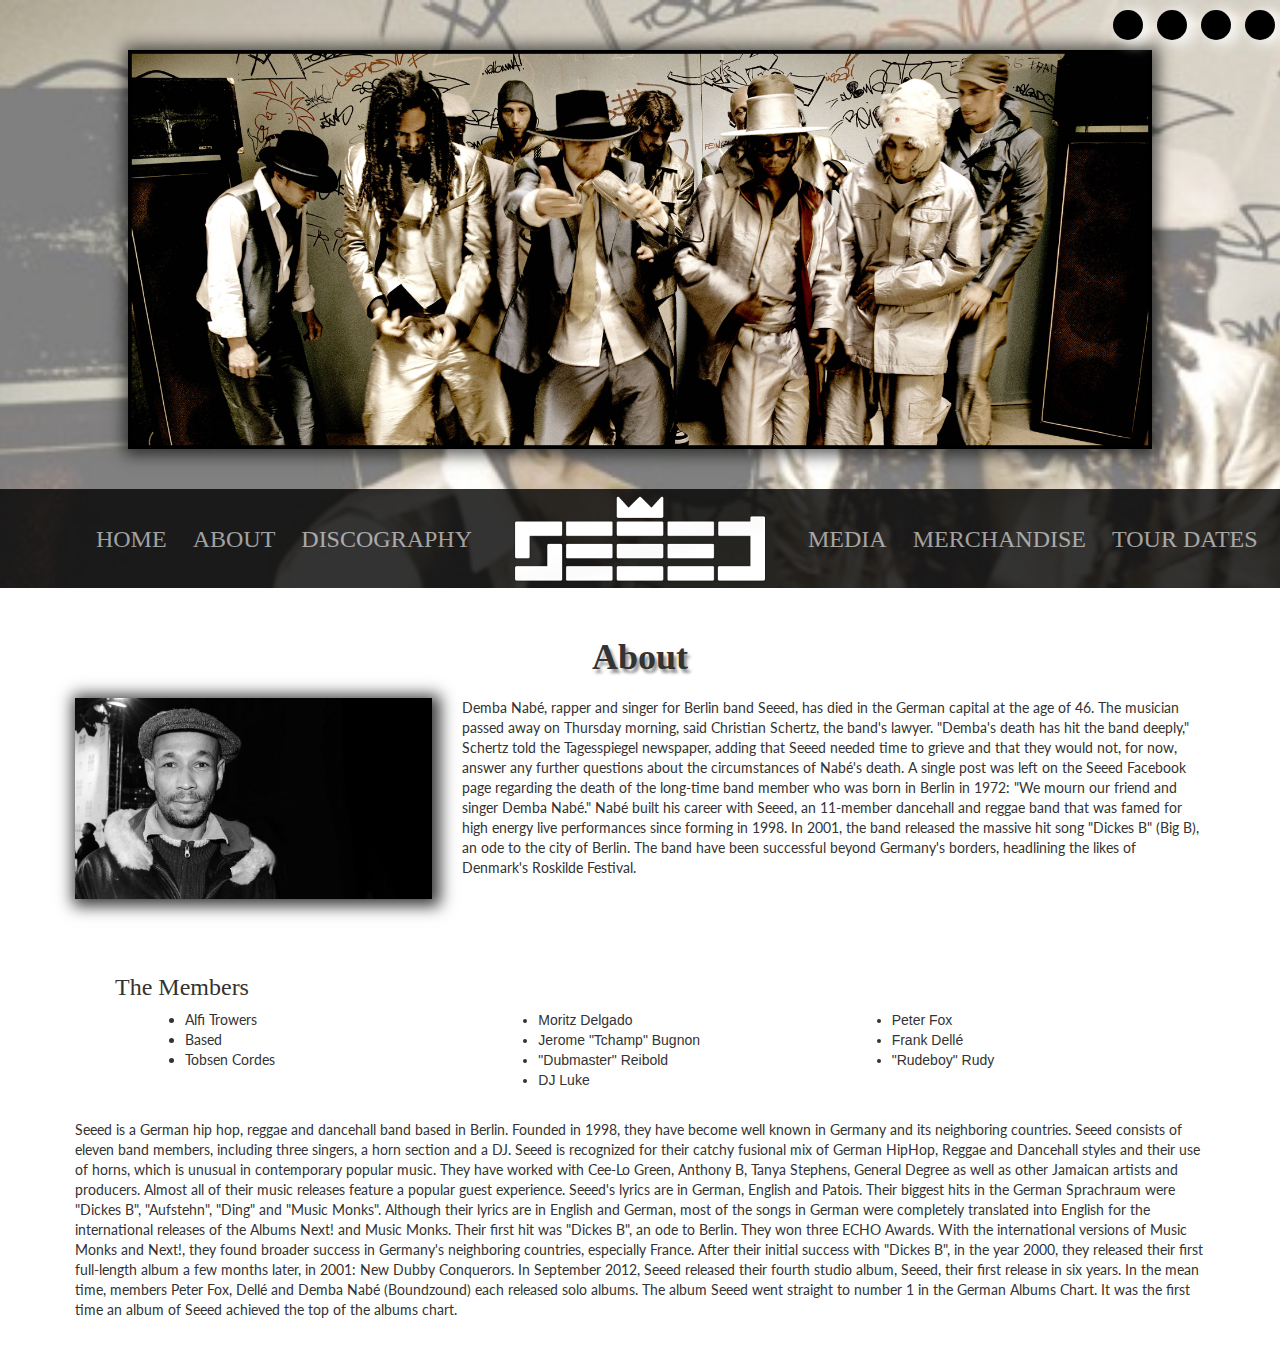
<file: about.html>
<!DOCTYPE html>
<html lang="en">
<head>
  <title>About Page</title>
  <link rel="stylesheet" href="https://maxcdn.bootstrapcdn.com/bootstrap/3.3.7/css/bootstrap.min.css" integrity="sha384-BVYiiSIFeK1dGmJRAkycuHAHRg32OmUcww7on3RYdg4Va+PmSTsz/K68vbdEjh4u" crossorigin="anonymous">
  <link rel="stylesheet" href="https://use.fontawesome.com/releases/v5.4.2/css/all.css" integrity="sha384-/rXc/GQVaYpyDdyxK+ecHPVYJSN9bmVFBvjA/9eOB+pb3F2w2N6fc5qB9Ew5yIns" crossorigin="anonymous">
  <link rel="stylesheet" type="text/css" href="./assets/stylesheets/about-styles.css">
  <link href="https://fonts.googleapis.com/css?family=Lato|Permanent+Marker" rel="stylesheet">
</head>
<body>

  <section class="about-header">
    <div class="icons-navbar">
      <a href="https://www.facebook.com/seeedde/" target="_blank">
        <i class="fab fa-facebook-f"></i>
      </a>
      <a href="https://www.youtube.com/seeed" target="_blank">
        <i class="fab fa-youtube"></i>
      </a>
      <a href="https://www.instagram.com/seeed.de/?hl=en" target="_blank">
      <i class="fab fa-instagram"></i>
      </a>
      <a href="https://twitter.com/seeed?lang=en" target="_blank">
      <i class="fab fa-twitter"></i>
      </a>
    </div>
    <div class="header-img-container">
      <img class="header-img" src="./assets/images/about-background-top.jpg" />
    </div>
    <nav>
      <ul class="left hidden-xs">
          <li>
            <a href="index.html">HOME</a>
          </li>
          <li>
            <a href="about.html">ABOUT</a>
          </li>
          <li>
            <a href="discography.html">DISCOGRAPHY</a>
          </li>
      </ul>

      <img class="hidden-xs" src="./assets/images/seeed-logo-white.jpg" />

      <ul class="right hidden-xs">
        <li>
          <a href="media.html">MEDIA</a>
        </li>
        <li>
          <a href="merchandise.html">MERCHANDISE</a>
        </li>
        <li>
          <a href="tour-dates.html">TOUR DATES</a>
        </li>
      </ul>

      <a class="btn btn-default visible-xs-block mobile-nav-button" role="button" data-toggle="collapse" href="#collapseExample" aria-expanded="false" aria-controls="collapseExample">
       <i class="fas fa-bars"></i>
      </a>
    </nav>
  </section>
  <div class="collapse" id="collapseExample">
    <ul class="mobile-nav">
      <li>
        <a href="index.html">HOME</a>
      </li>
      <li>
        <a href="about.html">ABOUT</a>
      </li>
      <li>
        <a href="discography.html">DISCOGRAPHY</a>
      </li>
      <li>
        <a href="media.html">MEDIA</a>
      </li>
      <li>
        <a href="merchandise.html">MERCHANDISE</a>
      </li>
      <li>
        <a href="tour-dates.html">TOUR DATES</a>
      </li>
    </ul>
  </div>


  <div class="container">
      <h1 class="h1">About</h1>
    <div class="row">
      <div class="col-sm-4">
        <img class="img-responsive demba" src="./assets/images/about-demba-nabe.jpg" alt="Image of Demba Nabé" data-toggle="modal" data-target="#myModal">
      </div>
      <div class="col-sm-8" style="font-family: 'Martel', serif;">
        <p style="font-family: 'Lato', sans-serif">Demba Nabé, rapper and singer for Berlin band Seeed, has died in the German capital at the age of 46. The musician passed away on Thursday morning, said Christian Schertz, the band's lawyer.
          "Demba's death has hit the band deeply," Schertz told the Tagesspiegel newspaper, adding that Seeed needed time to grieve and that they would not, for now, answer any further questions about the circumstances of Nabé's death.
          A single post was left on the Seeed Facebook page regarding the death of the long-time band member who was born in Berlin in 1972: "We mourn our friend and singer Demba Nabé." Nabé built his career with Seeed, an 11-member dancehall and
          reggae band that was famed for high energy live performances since forming in 1998. In 2001, the band released the massive hit song "Dickes B" (Big B), an ode to the city of Berlin. The band have been successful beyond Germany's borders,
          headlining the likes of Denmark's Roskilde Festival.</p>
      </div>
    </div>

    <div class="container">
      <div style="margin: 35px" </div> <div class="row" style="font-family: 'Martel', serif;">
        <div class="header">
        </div>
        <h3 style="font-family: 'Permanent Marker';">The Members</h3>
      </div>
      <div class="col-sm-4" style="font-family: 'Lato', sans-serif;">
        <ul font-family: 'Lato', sans-serif;>
          <li>Alfi Trowers</li>
          <li>Based</li>
          <li>Tobsen Cordes</li>
        </ul>
      </div>
      <div class="col-sm-4">
        <ul font-family: 'Lato', sans-serif;>
        <li>Moritz Delgado</li>
        <li>Jerome "Tchamp" Bugnon</li>
        <li>"Dubmaster" Reibold</li>
        <li>DJ Luke</li>
        </ul>
      </div>
      <div class="col-sm-4">
        <ul font-family: 'Lato', sans-serif;>
          <li>Peter Fox</li>
          <li>Frank Dellé</li>
          <li>"Rudeboy" Rudy</li>
        </ul>
      </div>
    </div>
  </div>

  <div style="font-family: 'Lato', sans-serif;">
    <p>
      Seeed is a German hip hop, reggae and dancehall band based in Berlin. Founded in 1998, they have become well known in Germany and its neighboring countries.
      Seeed consists of eleven band members, including three singers, a horn section and a DJ. Seeed is recognized for their catchy fusional mix of German HipHop, Reggae and Dancehall styles and their use of horns, which is unusual in contemporary
      popular music. They have worked with Cee-Lo Green, Anthony B, Tanya Stephens, General Degree as well as other Jamaican artists and producers. Almost all of their music releases feature a popular guest experience. Seeed's lyrics are in German,
      English and Patois. Their biggest hits in the German Sprachraum were "Dickes B", "Aufstehn", "Ding" and "Music Monks". Although their lyrics are in English and German, most of the songs in German were completely translated into English for the
      international releases of the Albums Next! and Music Monks.
      Their first hit was "Dickes B", an ode to Berlin. They won three ECHO Awards. With the international versions of Music Monks and Next!, they found broader success in Germany's neighboring countries, especially France. After their initial
      success with "Dickes B", in the year 2000, they released their first full-length album a few months later, in 2001: New Dubby Conquerors.
      In September 2012, Seeed released their fourth studio album, Seeed, their first release in six years. In the mean time, members Peter Fox, Dellé and Demba Nabé (Boundzound) each released solo albums. The album Seeed went straight to number 1
      in the German Albums Chart. It was the first time an album of Seeed achieved the top of the albums chart.
    </p>
  </div>

  </div><!-- /.container -->

  <div class="modal fade" id="myModal" tabindex="-1" role="dialog" aria-labelledby="myModalLabel">
    <div class="modal-dialog" role="document">
      <div class="modal-content">
        <div class="modal-body">
          <img class="img-responsive" src="./assets/images/about-demba-nabe.jpg" alt="">
        </div>
        <div class="modal-footer">
          <button type="button" class="close" data-dismiss="modal" aria-label="Close"><span aria-hidden="true">&times;</span></button>
          <h4 class="modal-title">Demba Nabé</h4>
        </div>
      </div>
    </div>
  </div>

  <script src="https://code.jquery.com/jquery-3.3.1.min.js" integrity="sha256-FgpCb/KJQlLNfOu91ta32o/NMZxltwRo8QtmkMRdAu8=" crossorigin="anonymous"></script>
  <script src="https://maxcdn.bootstrapcdn.com/bootstrap/3.3.7/js/bootstrap.min.js" integrity="sha384-Tc5IQib027qvyjSMfHjOMaLkfuWVxZxUPnCJA7l2mCWNIpG9mGCD8wGNIcPD7Txa" crossorigin="anonymous"></script>

</body>
</html>
</file>
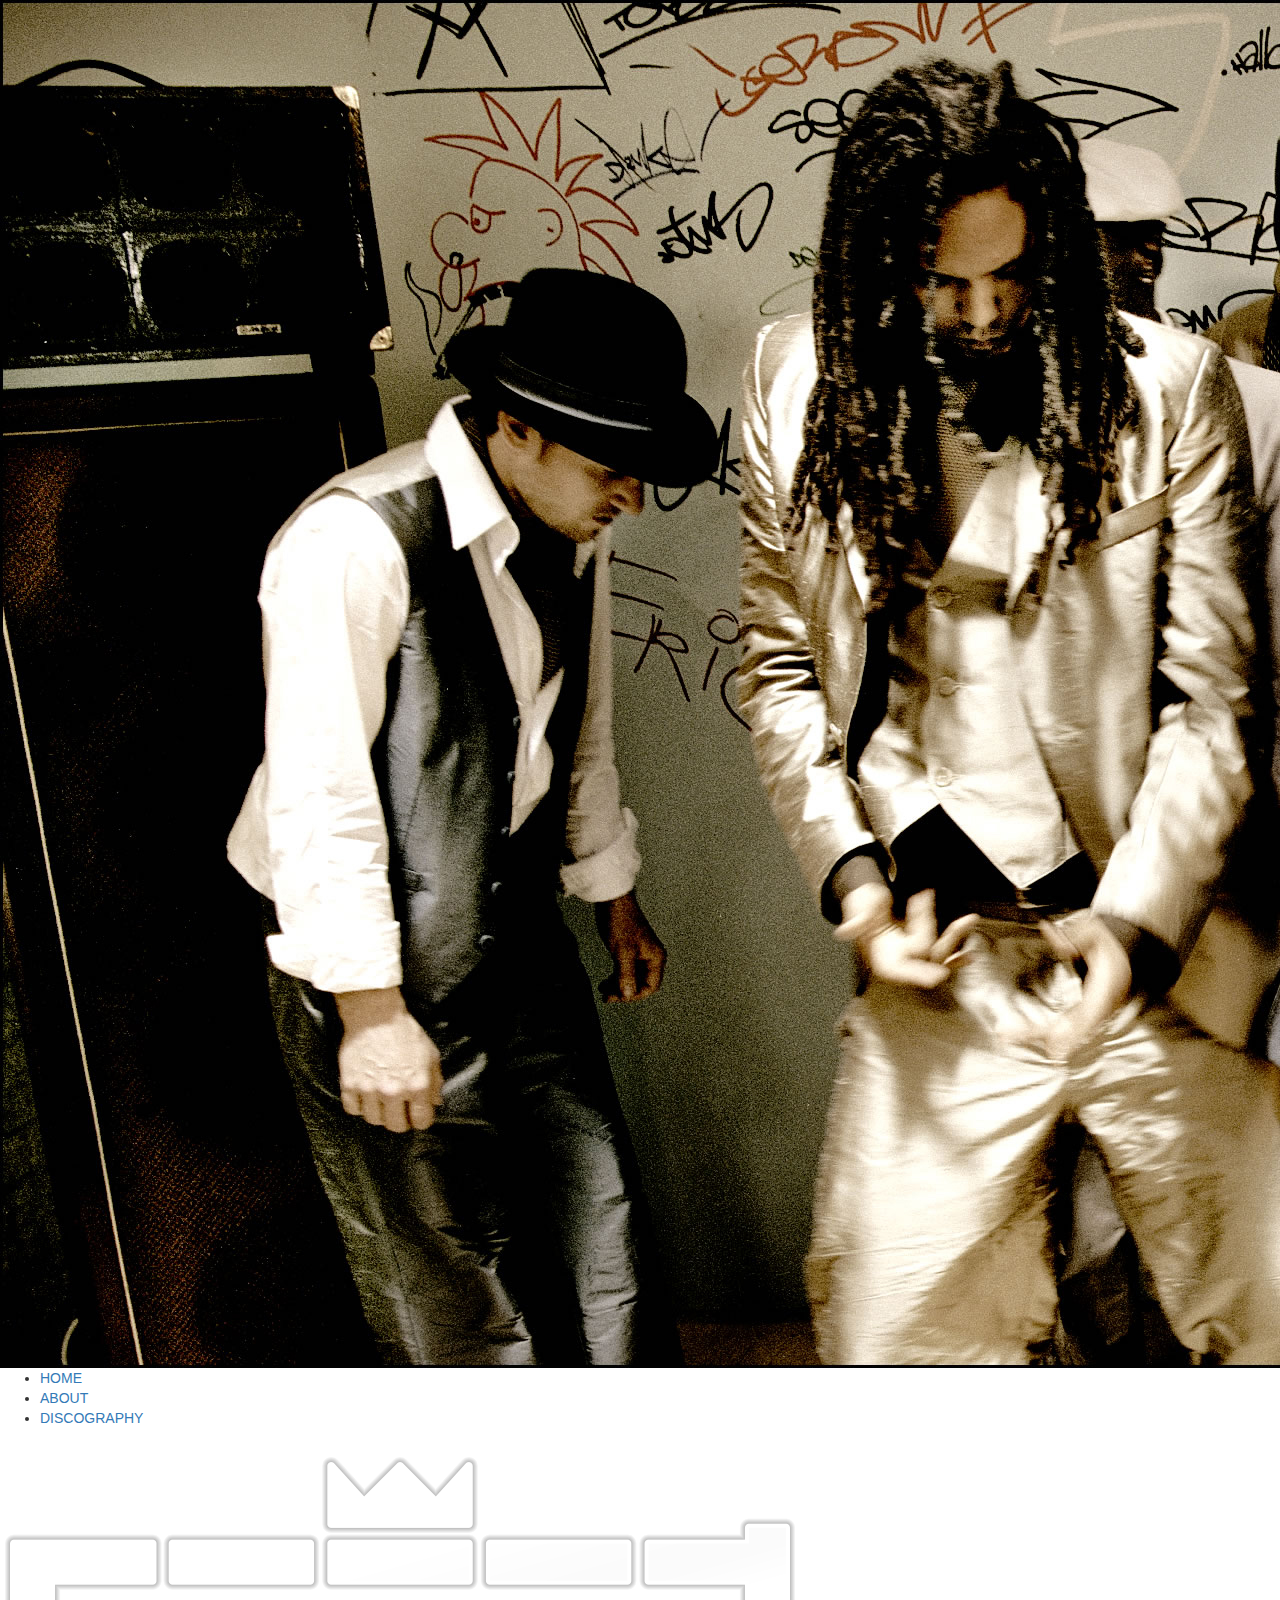
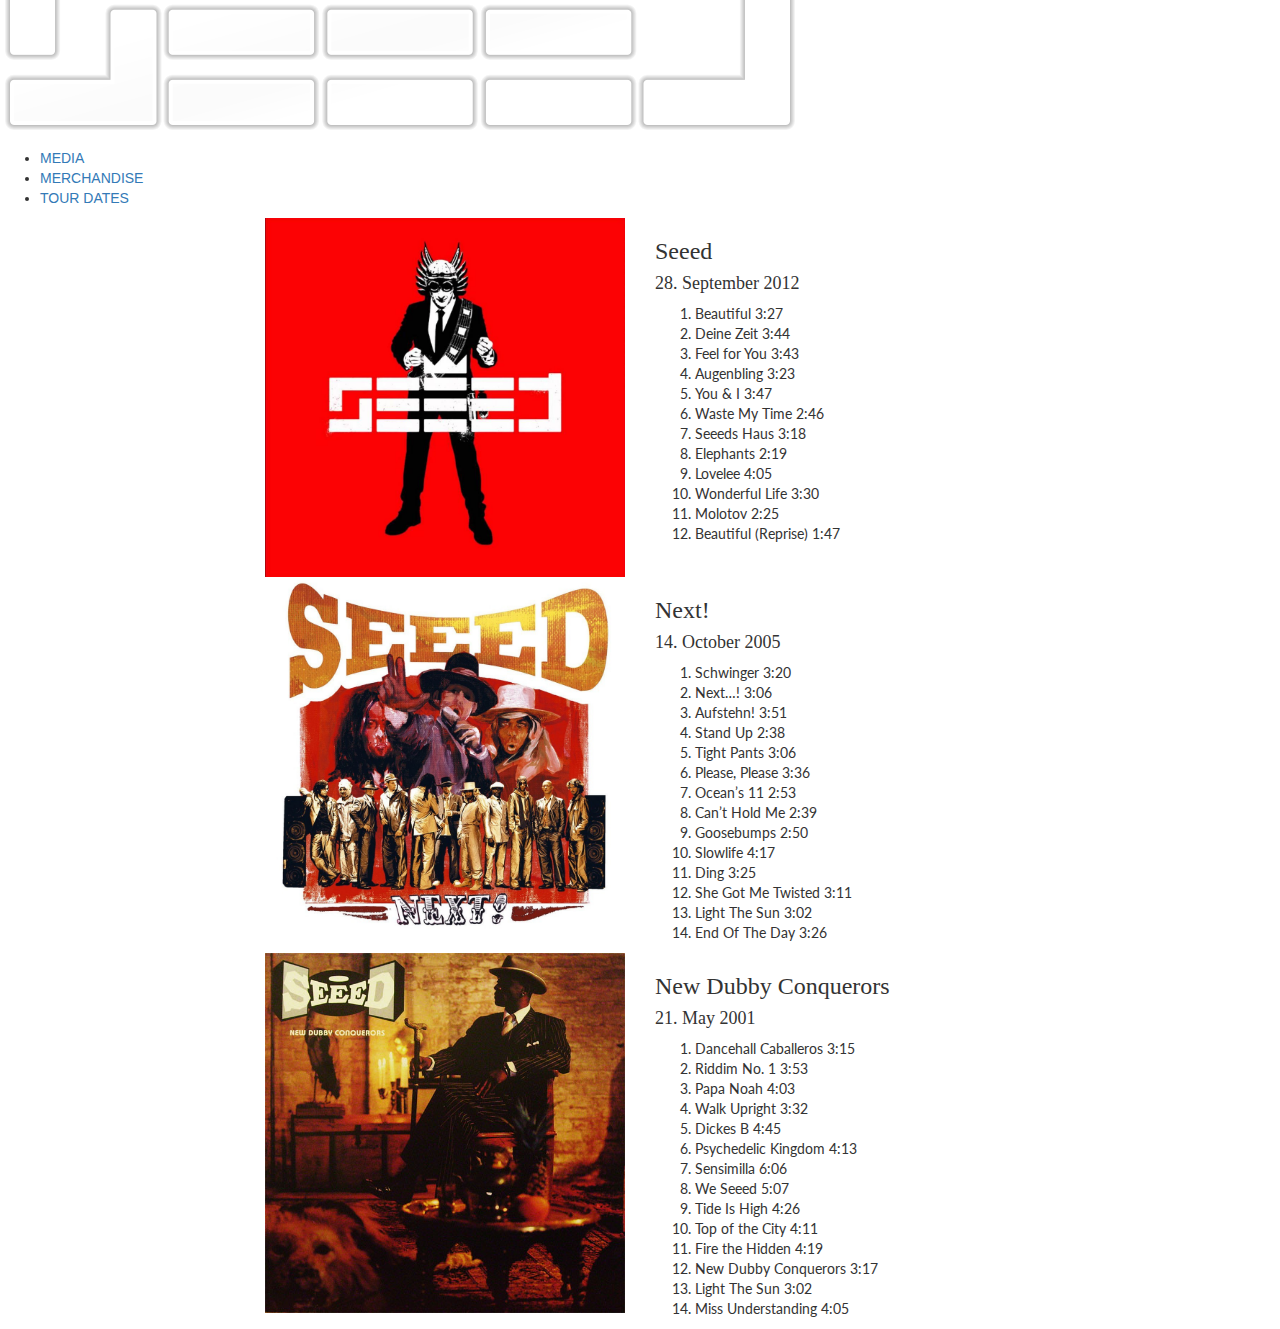
<file: discography.html>
<!DOCTYPE html>
<html lang="en">
<head>
  <title>Discography Page</title>
  <link rel="stylesheet" href="https://maxcdn.bootstrapcdn.com/bootstrap/3.3.7/css/bootstrap.min.css" integrity="sha384-BVYiiSIFeK1dGmJRAkycuHAHRg32OmUcww7on3RYdg4Va+PmSTsz/K68vbdEjh4u" crossorigin="anonymous">
  <link rel="stylesheet" href="https://use.fontawesome.com/releases/v5.4.2/css/all.css" integrity="sha384-/rXc/GQVaYpyDdyxK+ecHPVYJSN9bmVFBvjA/9eOB+pb3F2w2N6fc5qB9Ew5yIns" crossorigin="anonymous">
  <link rel="stylesheet" type="text/css" href="./assets/stylesheets/discography-styles.css">
  <link href="https://fonts.googleapis.com/css?family=Lato|Permanent+Marker" rel="stylesheet">
</head>
<body>

  <section class="discography-header">
    <div class="icons-navbar">
      <a href="https://www.facebook.com/seeedde/" target="_blank">
        <i class="fab fa-facebook-f"></i>
      </a>
      <a href="https://www.youtube.com/seeed" target="_blank">
        <i class="fab fa-youtube"></i>
      </a>
      <a href="https://www.instagram.com/seeed.de/?hl=en" target="_blank">
      <i class="fab fa-instagram"></i>
      </a>
      <a href="https://twitter.com/seeed?lang=en" target="_blank">
      <i class="fab fa-twitter"></i>
      </a>
    </div>
    <div class="header-img-container">
      <img class="header-img" src="./assets/images/about-background-top.jpg" />
    </div>
    <nav>
      <ul class="left hidden-xs">
          <li>
            <a href="index.html">HOME</a>
          </li>
          <li>
            <a href="about.html">ABOUT</a>
          </li>
          <li>
            <a href="discography.html">DISCOGRAPHY</a>
          </li>
      </ul>

      <img class="hidden-xs" src="./assets/images/seeed-logo-white.jpg" />

      <ul class="right hidden-xs">
        <li>
          <a href="media.html">MEDIA</a>
        </li>
        <li>
          <a href="merchandise.html">MERCHANDISE</a>
        </li>
        <li>
          <a href="tour-dates.html">TOUR DATES</a>
        </li>
      </ul>

      <a class="btn btn-default visible-xs-block mobile-nav-button" role="button" data-toggle="collapse" href="#collapseExample" aria-expanded="false" aria-controls="collapseExample">
       <i class="fas fa-bars"></i>
      </a>
    </nav>
  </section>
  <div class="collapse" id="collapseExample">
    <ul class="mobile-nav">
      <li>
        <a href="index.html">HOME</a>
      </li>
      <li>
        <a href="about.html">ABOUT</a>
      </li>
      <li>
        <a href="discography.html">DISCOGRAPHY</a>
      </li>
      <li>
        <a href="media.html">MEDIA</a>
      </li>
      <li>
        <a href="merchandise.html">MERCHANDISE</a>
      </li>
      <li>
        <a href="tour-dates.html">TOUR DATES</a>
      </li>
    </ul>
  </div>


  <div class="container">
    <div class="row">
      <div class="col-sm-offset-2 col-sm-8">
        <div class="row album-row">
          <div class="col-sm-6">
            <img class="img-responsive album" src="./assets/images/album-seeed1.jpg" alt="Album cover of seeed">
          </div>
          <div class="col-sm-6 album-info">
            <h3 style="font-family: 'Permanent Marker', cursive">Seeed</h3>
            <h4 style="font-family: 'Permanent Marker', cursive">28. September 2012</h4>
            <ol style="font-family: 'Lato', sans-serif;">
              <li>Beautiful <span class="time">3:27</span></li>
              <li>Deine Zeit <span class="time">3:44</span></li>
              <li>Feel for You <span class="time">3:43</span></li>
              <li>Augenbling	<span class="time">3:23</span></li>
              <li>You & I	<span class="time">3:47</span></li>
              <li>Waste My Time	<span class="time">2:46</span></li>
              <li>Seeeds Haus	<span class="time">3:18</span></li>
              <li>Elephants	<span class="time">2:19</span></li>
              <li>Lovelee	<span class="time">4:05</span></li>
              <li>Wonderful Life	<span class="time">3:30</span></li>
              <li>Molotov	<span class="time">2:25</span></li>
              <li>Beautiful (Reprise)	<span class="time">1:47</span></li>
            </ol>
          </div>
        </div>
        <div class="row album-row">
          <div class="col-sm-6">
            <img class="img-responsive album" src="./assets/images/album-next2.jpg" alt="Album cover of Next!">
          </div>
          <div class="col-sm-6 album-info">
            <h3 style="font-family: 'Permanent Marker', cursive">Next!</h3>
            <h4 style="font-family: 'Permanent Marker', cursive">14. October 2005</h4>
            <ol style="font-family: 'Lato', sans-serif;">
              <li>Schwinger	<span class="time">3:20</span></li>
              <li>Next…!	<span class="time">3:06</span></li>
              <li>Aufstehn!	<span class="time">3:51</span></li>
              <li>Stand Up	<span class="time">2:38</span></li>
              <li>Tight Pants	<span class="time">3:06</span></li>
              <li>Please, Please	<span class="time">3:36</span></li>
              <li>Ocean’s 11	<span class="time">2:53</span></li>
              <li>Can’t Hold Me	<span class="time">2:39</span></li>
              <li>Goosebumps	<span class="time">2:50</span></li>
              <li>Slowlife	<span class="time">4:17</span></li>
              <li>Ding <span class="time">3:25</span></li>
              <li>She Got Me Twisted	<span class="time">3:11</span></li>
              <li>Light The Sun	<span class="time">3:02</span></li>
              <li>End Of The Day	<span class="time">3:26</span></li>
            </ol>
          </div>
        </div>
        <div class="row album-row">
          <div class="col-sm-6">
            <img class="img-responsive album" src="./assets/images/album-new-dubby3.jpg" alt="Album cover of New Dubby">
          </div>
          <div class="col-sm-6 album-info">
            <h3 style="font-family: 'Permanent Marker', cursive">New Dubby Conquerors</h3>
            <h4 style="font-family: 'Permanent Marker', cursive">21. May 2001</h4>
            <ol style="font-family: 'Lato', sans-serif;">
              <li>Dancehall Caballeros	<span class="time">3:15</span></li>
              <li>Riddim No. 1	<span class="time">3:53</span></li>
              <li>Papa Noah	<span class="time">4:03</span></li>
              <li>Walk Upright	<span class="time">3:32</span></li>
              <li>Dickes B <span class="time">4:45</span></li>
              <li>Psychedelic Kingdom	<span class="time">4:13</span></li>
              <li>Sensimilla	<span class="time">6:06</span></li>
              <li>We Seeed	<span class="time">5:07</span></li>
              <li>Tide Is High	<span class="time">4:26</span></li>
              <li>Top of the City	<span class="time">4:11</span></li>
              <li>Fire the Hidden	<span class="time">4:19</span></li>
              <li>New Dubby Conquerors	<span class="time">3:17</span></li>
              <li>Light The Sun	<span class="time">3:02</span></li>
              <li>Miss Understanding	<span class="time">4:05</span></li>
            </ol>
          </div>
        </div>
      </div>
    </div>
  </div>


  <script src="https://code.jquery.com/jquery-3.3.1.min.js" integrity="sha256-FgpCb/KJQlLNfOu91ta32o/NMZxltwRo8QtmkMRdAu8=" crossorigin="anonymous"></script>
  <script src="https://maxcdn.bootstrapcdn.com/bootstrap/3.3.7/js/bootstrap.min.js" integrity="sha384-Tc5IQib027qvyjSMfHjOMaLkfuWVxZxUPnCJA7l2mCWNIpG9mGCD8wGNIcPD7Txa" crossorigin="anonymous"></script>

</body>

</html>
</file>
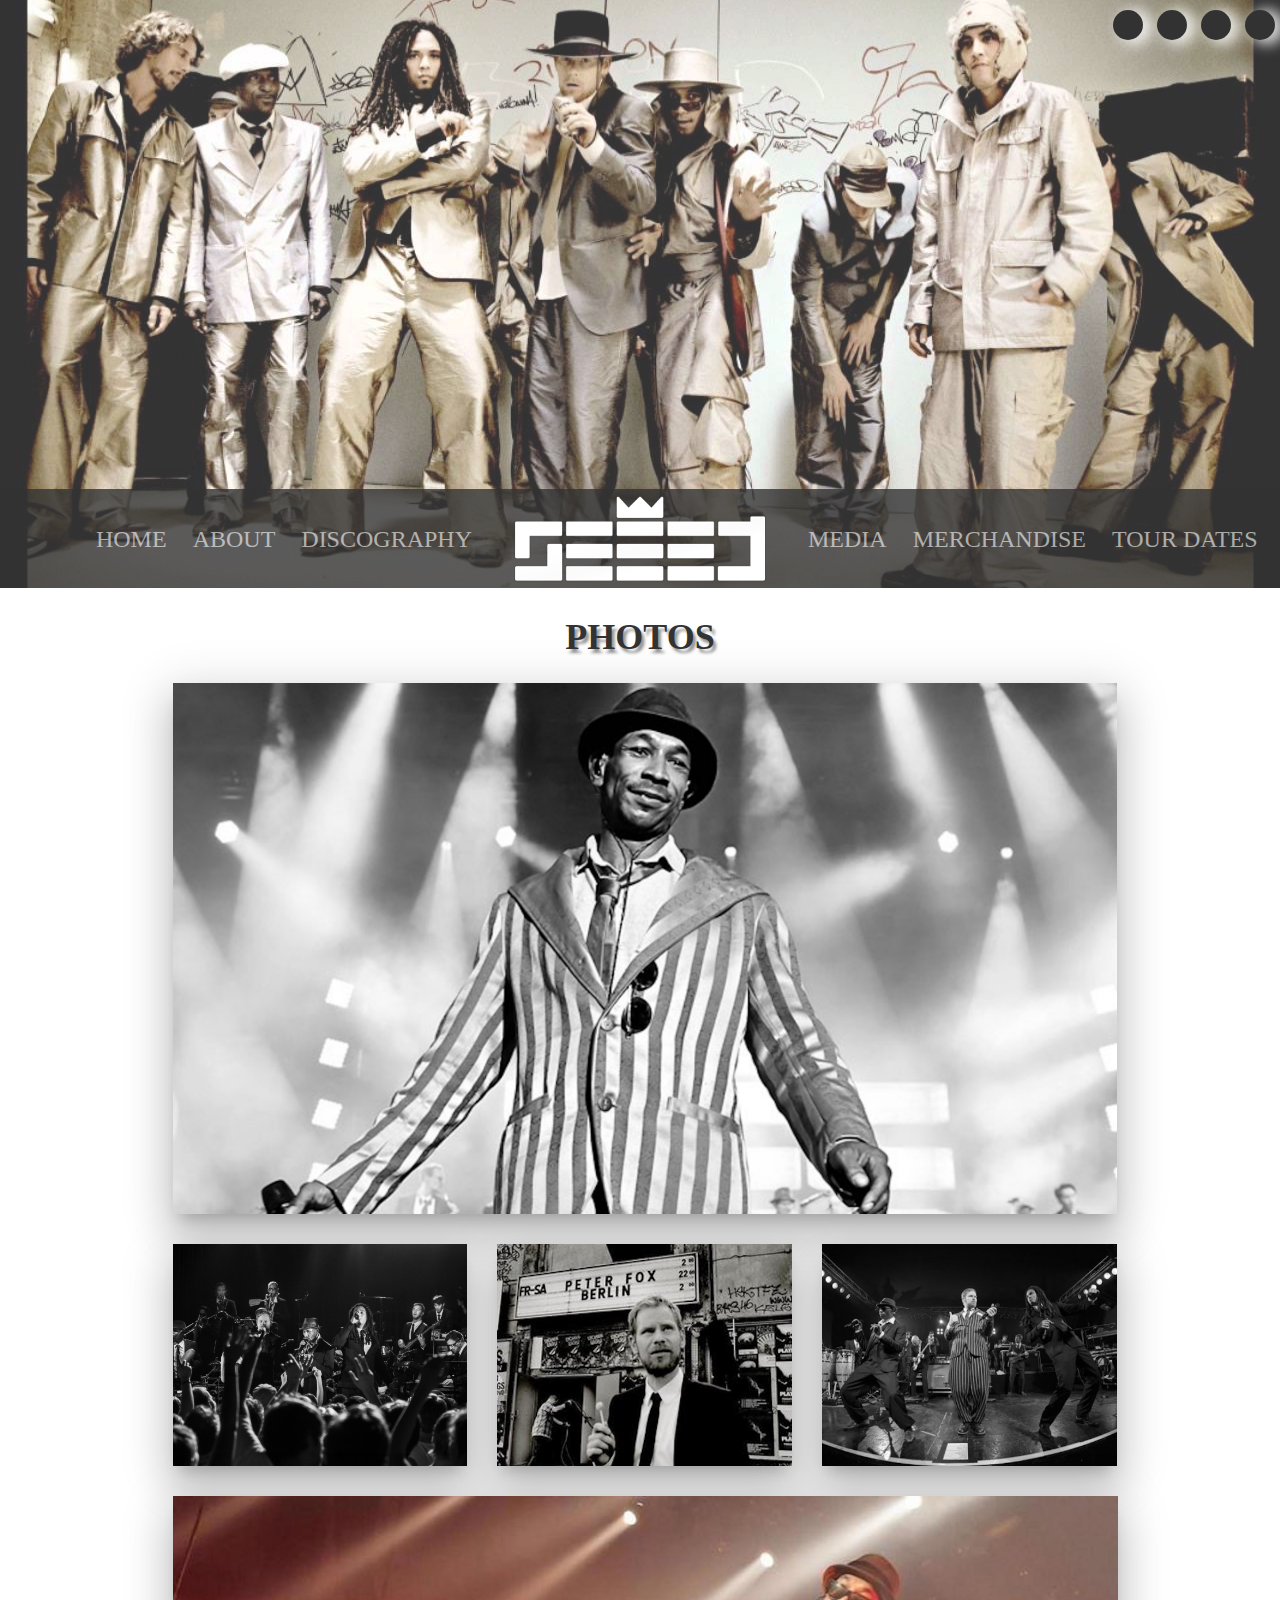
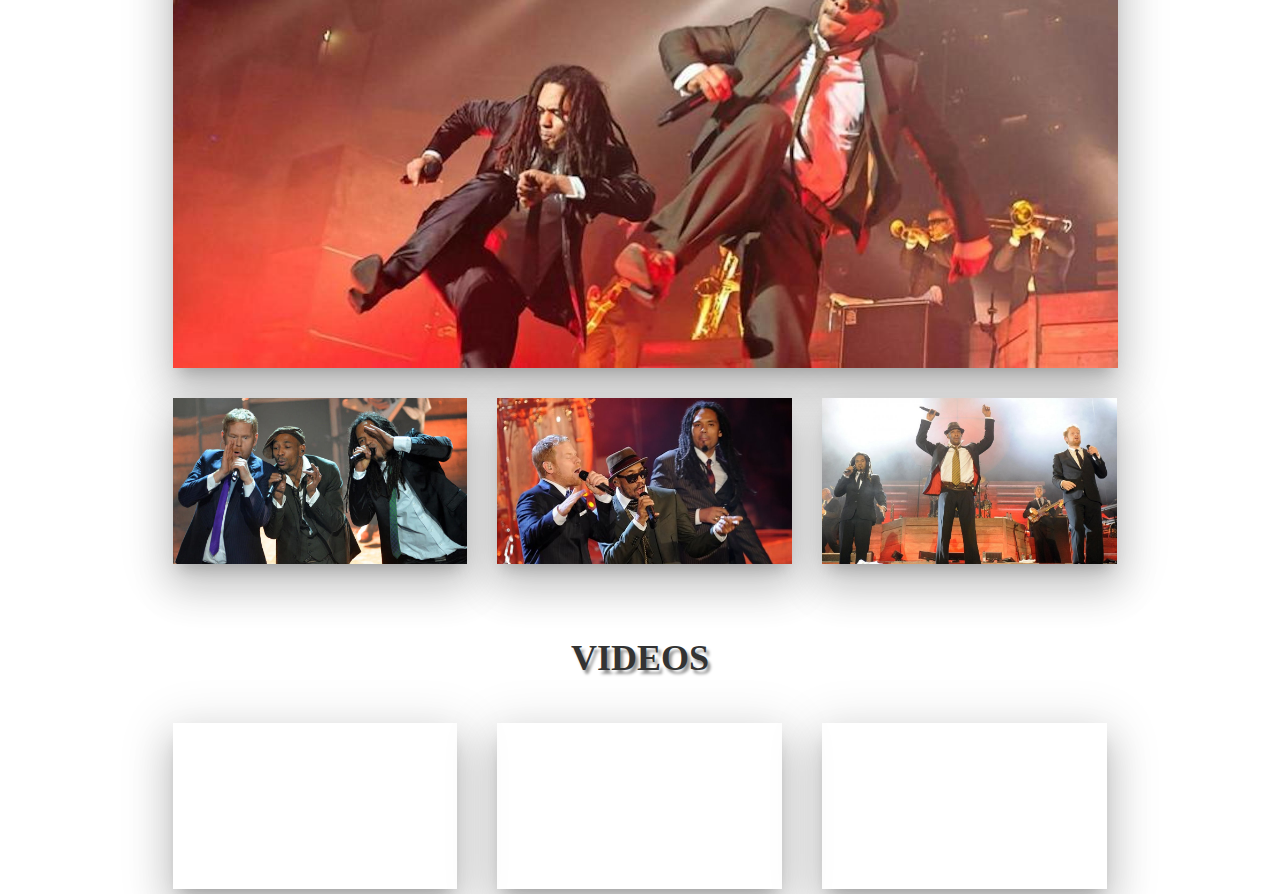
<file: media.html>
<!DOCTYPE html>
<html lang="en">
<head>
    <title>Media Page</title>
    <link rel="stylesheet" href="https://maxcdn.bootstrapcdn.com/bootstrap/3.3.7/css/bootstrap.min.css" integrity="sha384-BVYiiSIFeK1dGmJRAkycuHAHRg32OmUcww7on3RYdg4Va+PmSTsz/K68vbdEjh4u" crossorigin="anonymous">
    <link rel="stylesheet" href="https://use.fontawesome.com/releases/v5.4.2/css/all.css" integrity="sha384-/rXc/GQVaYpyDdyxK+ecHPVYJSN9bmVFBvjA/9eOB+pb3F2w2N6fc5qB9Ew5yIns" crossorigin="anonymous">
    <link rel="stylesheet" type="text/css" href="./assets/stylesheets/media-styles.css">
    <link href="https://fonts.googleapis.com/css?family=Lato|Permanent+Marker" rel="stylesheet">
  <title>Media Page</title>
</head>
<body>
  <section class="media-header">
    <div class="icons-navbar">
      <a href="https://www.facebook.com/seeedde/" target="_blank">
        <i class="fab fa-facebook-f"></i>
      </a>
      <a href="https://www.youtube.com/seeed" target="_blank">
        <i class="fab fa-youtube"></i>
      </a>
      <a href="https://www.instagram.com/seeed.de/?hl=en" target="_blank">
      <i class="fab fa-instagram"></i>
      </a>
      <a href="https://twitter.com/seeed?lang=en" target="_blank">
      <i class="fab fa-twitter"></i>
      </a>
    </div>
    <div class="header-img-container">
      <img class="header-img" src="./assets/images/about-background-top.jpg" />
    </div>
    <nav>
      <ul class="left hidden-xs">
          <li>
            <a href="index.html">HOME</a>
          </li>
          <li>
            <a href="about.html">ABOUT</a>
          </li>
          <li>
            <a href="discography.html">DISCOGRAPHY</a>
          </li>
      </ul>

      <img class="hidden-xs" src="./assets/images/seeed-logo-white.jpg" />

      <ul class="right hidden-xs">
        <li>
          <a href="media.html">MEDIA</a>
        </li>
        <li>
          <a href="merchandise.html">MERCHANDISE</a>
        </li>
        <li>
          <a href="tour-dates.html">TOUR DATES</a>
        </li>
      </ul>

      <a class="btn btn-default visible-xs-block mobile-nav-button" role="button" data-toggle="collapse" href="#collapseExample" aria-expanded="false" aria-controls="collapseExample">
       <i class="fas fa-bars"></i>
      </a>
    </nav>
  </section>
  <div class="collapse" id="collapseExample">
    <ul class="mobile-nav">
      <li>
        <a href="index.html">HOME</a>
      </li>
      <li>
        <a href="about.html">ABOUT</a>
      </li>
      <li>
        <a href="discography.html">DISCOGRAPHY</a>
      </li>
      <li>
        <a href="media.html">MEDIA</a>
      </li>
      <li>
        <a href="merchandise.html">MERCHANDISE</a>
      </li>
      <li>
        <a href="tour-dates.html">TOUR DATES</a>
      </li>
    </ul>
  </div>

<!-- PICTURES -->

<div class="container photos">
  <div class="row">
    <div class="col-sm-offset-1 col-sm-10">
      <div class="row">
        <div class="col-xs-12">
          <h1 class="h1">PHOTOS</h1>
        </div>
      </div>
      <div class="row">
        <div class="col-xs-12">
          <img class="img-responsive shadow" src="./assets/images/media-first.jpg" data-toggle="modal" data-target="#first">
        </div>
      </div>
      <div class="row photo-row">
        <div class="col-sm-4">
          <img class="img-responsive shadow" src="./assets/images/media-second1.jpg" data-toggle="modal" data-target="#second1">
        </div>
        <div class="col-sm-4">
          <img class="img-responsive shadow" src="./assets/images/media-second2.jpg" data-toggle="modal" data-target="#second2">
        </div>
        <div class="col-sm-4">
          <img class="img-responsive shadow" src="./assets/images/media-second3.jpg" data-toggle="modal" data-target="#second3">
        </div>
      </div>
      <div class="row photo-row">
        <div class="col-xs-12">
          <img class="img-responsive shadow" src="./assets/images/media-third.jpg" data-toggle="modal" data-target="#third">
        </div>
      </div>
      <div class="row photo-row">
        <div class="col-sm-4">
          <img class="img-responsive shadow" src="./assets/images/media-four1.jpg" data-toggle="modal" data-target="#four1">
        </div>
        <div class="col-sm-4">
          <img class="img-responsive shadow" src="./assets/images/media-four2.jpg" data-toggle="modal" data-target="#four2">
        </div>
        <div class="col-sm-4">
          <img class="img-responsive shadow" src="./assets/images/media-four3.jpg" data-toggle="modal" data-target="#four3">
        </div>
      </div>
      <div class="row" id="videos">
        <div class="col-xs-12">
          <h1 class="h1">VIDEOS</h1>
        </div>
      </div>
      <div class="row photo-row">
        <div class="col-sm-4">
          <div class="embed-responsive embed-responsive-16by9 shadow">
            <iframe class="embed-responsive-item" src="https://www.youtube.com/embed/_yWU0lFghxU" frameborder="0" scrolling="no" allowfullscreen></iframe>
          </div>
        </div>
        <div class="col-sm-4">
          <div class="embed-responsive embed-responsive-16by9 shadow">
            <iframe class="embed-responsive-item" src="https://www.youtube.com/embed/pcFctxzAWME" frameborder="0" scrolling="no" allowfullscreen></iframe>
          </div>
        </div>
        <div class="col-sm-4">
          <div class="embed-responsive embed-responsive-16by9 shadow">
            <iframe class="embed-responsive-item" src="https://www.youtube.com/embed/lk4fxsrJajY" frameborder="0" scrolling="no" allowfullscreen></iframe>
          </div>
        </div>
      </div>
    </div>
  </div>
</div>

<div class="modal fade" id="first" tabindex="-1" role="dialog" aria-labelledby="myModalLabel">
  <div class="modal-dialog" role="document">
    <div class="modal-content">
      <div class="modal-body">
        <img class="img-responsive" src="./assets/images/media-first.jpg" alt=""><!-- Nobody gots time for that! -->
      </div>
      <div class="modal-footer">
        <button type="button" class="close" data-dismiss="modal" aria-label="Close"><span aria-hidden="true">&times;</span></button>
      </div>
    </div>
  </div>
</div>

<div class="modal fade" id="second1" tabindex="-1" role="dialog" aria-labelledby="myModalLabel">
  <div class="modal-dialog" role="document">
    <div class="modal-content">
      <div class="modal-body">
        <img class="img-responsive" src="./assets/images/media-second1.jpg" alt="">
      </div>
      <div class="modal-footer">
        <button type="button" class="close" data-dismiss="modal" aria-label="Close"><span aria-hidden="true">&times;</span></button>
      </div>
    </div>
  </div>
</div>

<div class="modal fade" id="second2" tabindex="-1" role="dialog" aria-labelledby="myModalLabel">
  <div class="modal-dialog" role="document">
    <div class="modal-content">
      <div class="modal-body">
        <img class="img-responsive" src="./assets/images/media-second2.jpg" alt="">
      </div>
      <div class="modal-footer">
        <button type="button" class="close" data-dismiss="modal" aria-label="Close"><span aria-hidden="true">&times;</span></button>
      </div>
    </div>
  </div>
</div>

<div class="modal fade" id="second3" tabindex="-1" role="dialog" aria-labelledby="myModalLabel">
  <div class="modal-dialog" role="document">
    <div class="modal-content">
      <div class="modal-body">
        <img class="img-responsive" src="./assets/images/media-second3.jpg" alt="">
      </div>
      <div class="modal-footer">
        <button type="button" class="close" data-dismiss="modal" aria-label="Close"><span aria-hidden="true">&times;</span></button>
      </div>
    </div>
  </div>
</div>

<div class="modal fade" id="third" tabindex="-1" role="dialog" aria-labelledby="myModalLabel">
  <div class="modal-dialog" role="document">
    <div class="modal-content">
      <div class="modal-body">
        <img class="img-responsive" src="./assets/images/media-third.jpg" alt="">
      </div>
      <div class="modal-footer">
        <button type="button" class="close" data-dismiss="modal" aria-label="Close"><span aria-hidden="true">&times;</span></button>
      </div>
    </div>
  </div>
</div>

<div class="modal fade" id="four1" tabindex="-1" role="dialog" aria-labelledby="myModalLabel">
  <div class="modal-dialog" role="document">
    <div class="modal-content">
      <div class="modal-body">
        <img class="img-responsive" src="./assets/images/media-four1.jpg" alt="">
      </div>
      <div class="modal-footer">
        <button type="button" class="close" data-dismiss="modal" aria-label="Close"><span aria-hidden="true">&times;</span></button>
      </div>
    </div>
  </div>
</div>

<div class="modal fade" id="four2" tabindex="-1" role="dialog" aria-labelledby="myModalLabel">
  <div class="modal-dialog" role="document">
    <div class="modal-content">
      <div class="modal-body">
        <img class="img-responsive" src="./assets/images/media-four2.jpg" alt="">
      </div>
      <div class="modal-footer">
        <button type="button" class="close" data-dismiss="modal" aria-label="Close"><span aria-hidden="true">&times;</span></button>
      </div>
    </div>
  </div>
</div>

<div class="modal fade" id="four3" tabindex="-1" role="dialog" aria-labelledby="myModalLabel">
  <div class="modal-dialog" role="document">
    <div class="modal-content">
      <div class="modal-body">
        <img class="img-responsive" src="./assets/images/media-four3.jpg" alt="">
      </div>
      <div class="modal-footer">
        <button type="button" class="close" data-dismiss="modal" aria-label="Close"><span aria-hidden="true">&times;</span></button>
      </div>
    </div>
  </div>
</div>

<script src="https://code.jquery.com/jquery-3.3.1.min.js" integrity="sha256-FgpCb/KJQlLNfOu91ta32o/NMZxltwRo8QtmkMRdAu8=" crossorigin="anonymous"></script>
<script src="https://maxcdn.bootstrapcdn.com/bootstrap/3.3.7/js/bootstrap.min.js" integrity="sha384-Tc5IQib027qvyjSMfHjOMaLkfuWVxZxUPnCJA7l2mCWNIpG9mGCD8wGNIcPD7Txa" crossorigin="anonymous"></script>


</body>
</html>
</file>
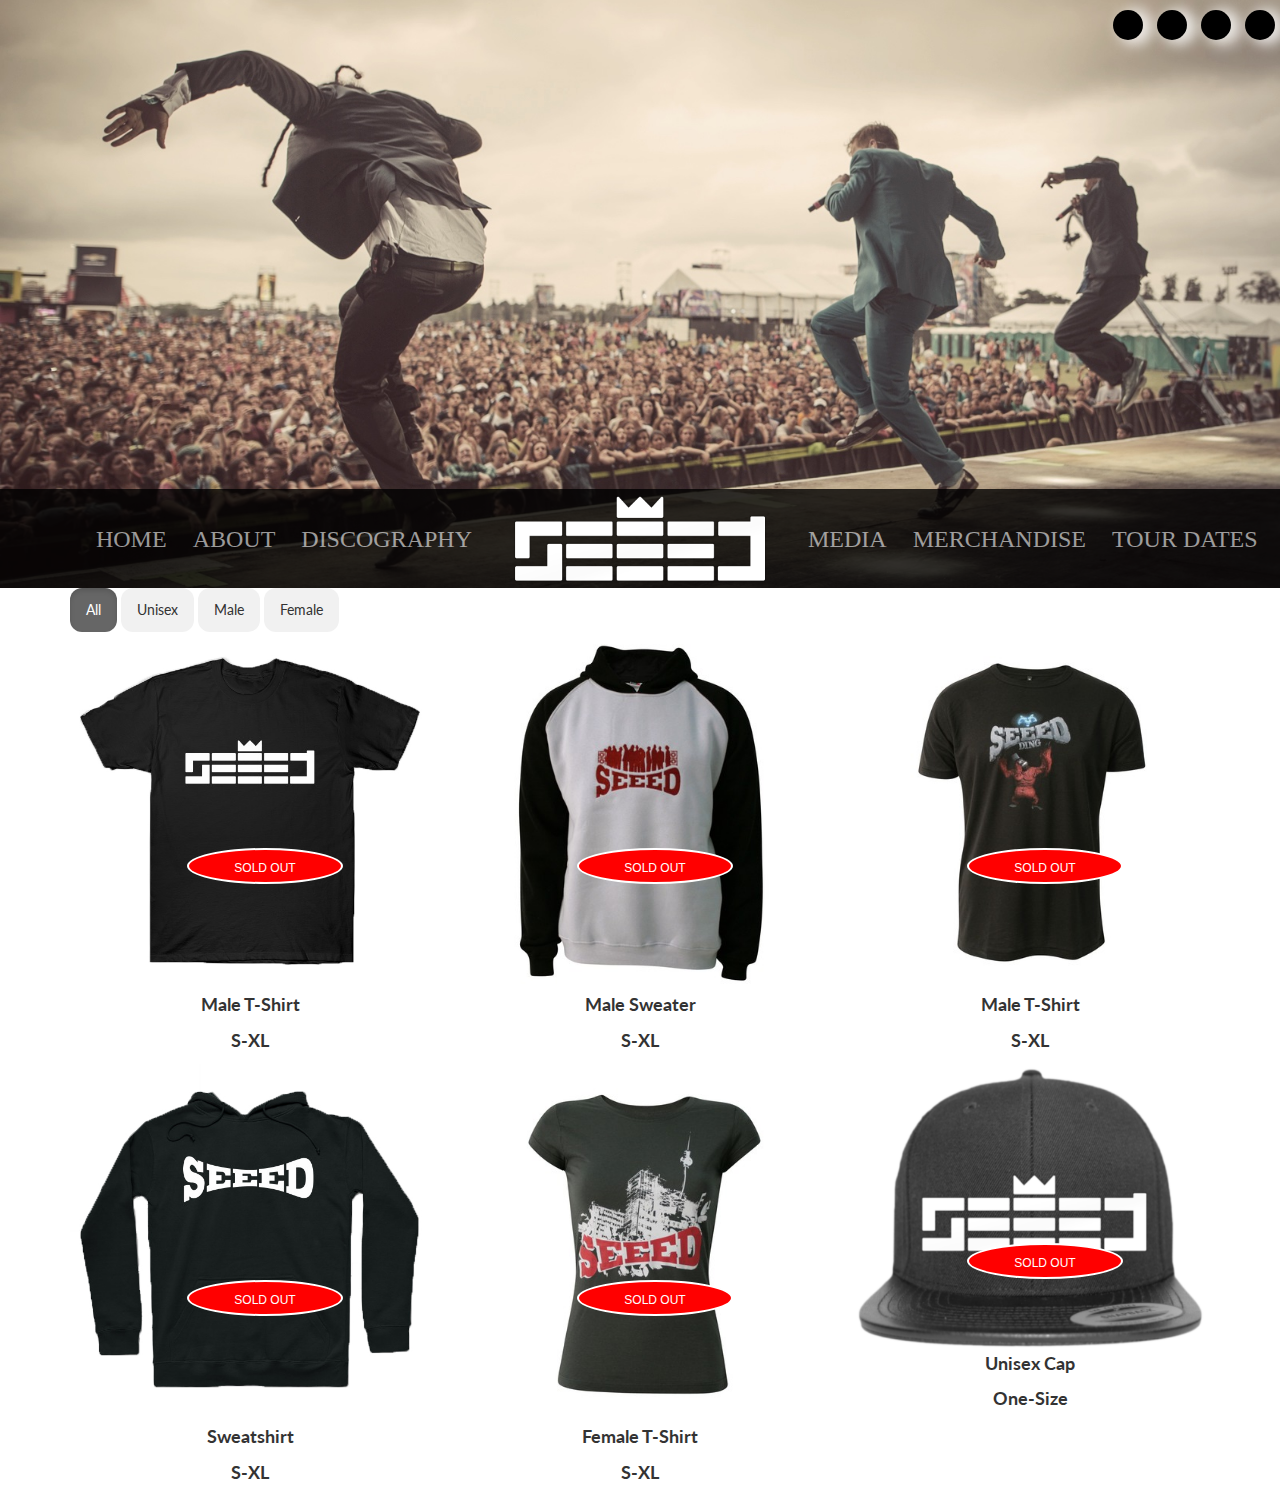
<file: merchandise.html>
<!DOCTYPE html>
<html lang="en">
<head>
  <title>Merchandise Page</title>
  <link rel="stylesheet" href="https://maxcdn.bootstrapcdn.com/bootstrap/3.3.7/css/bootstrap.min.css" integrity="sha384-BVYiiSIFeK1dGmJRAkycuHAHRg32OmUcww7on3RYdg4Va+PmSTsz/K68vbdEjh4u" crossorigin="anonymous">
  <link rel="stylesheet" href="https://use.fontawesome.com/releases/v5.4.2/css/all.css" integrity="sha384-/rXc/GQVaYpyDdyxK+ecHPVYJSN9bmVFBvjA/9eOB+pb3F2w2N6fc5qB9Ew5yIns" crossorigin="anonymous">
  <link rel="stylesheet" type="text/css" href="./assets/stylesheets/merch-styles.css">
  <link href="https://fonts.googleapis.com/css?family=Lato|Permanent+Marker" rel="stylesheet">
</head>
<body>

  <section class="merchandise-header">
    <div class="icons-navbar">
      <a href="https://www.facebook.com/seeedde/" target="_blank">
        <i class="fab fa-facebook-f"></i>
      </a>
      <a href="https://www.youtube.com/seeed" target="_blank">
        <i class="fab fa-youtube"></i>
      </a>
      <a href="https://www.instagram.com/seeed.de/?hl=en" target="_blank">
      <i class="fab fa-instagram"></i>
      </a>
      <a href="https://twitter.com/seeed?lang=en" target="_blank">
      <i class="fab fa-twitter"></i>
      </a>
    </div>
    <div class="header-img-container">
      <img class="header-img" src="./assets/images/about-background-top.jpg" />
    </div>
    <nav>
      <ul class="left hidden-xs">
          <li>
            <a href="index.html">HOME</a>
          </li>
          <li>
            <a href="about.html">ABOUT</a>
          </li>
          <li>
            <a href="discography.html">DISCOGRAPHY</a>
          </li>
      </ul>

      <img class="hidden-xs" src="./assets/images/seeed-logo-white.jpg" />

      <ul class="right hidden-xs">
        <li>
          <a href="media.html">MEDIA</a>
        </li>
        <li>
          <a href="merchandise.html">MERCHANDISE</a>
        </li>
        <li>
          <a href="tour-dates.html">TOUR DATES</a>
        </li>
      </ul>

      <a class="btn btn-default visible-xs-block mobile-nav-button" role="button" data-toggle="collapse" href="#collapseExample" aria-expanded="false" aria-controls="collapseExample">
       <i class="fas fa-bars"></i>
      </a>
    </nav>
  </section>
  <div class="collapse" id="collapseExample">
    <ul class="mobile-nav">
      <li>
        <a href="index.html">HOME</a>
      </li>
      <li>
        <a href="about.html">ABOUT</a>
      </li>
      <li>
        <a href="discography.html">DISCOGRAPHY</a>
      </li>
      <li>
        <a href="media.html">MEDIA</a>
      </li>
      <li>
        <a href="merchandise.html">MERCHANDISE</a>
      </li>
      <li>
        <a href="tour-dates.html">TOUR DATES</a>
      </li>
    </ul>
  </div>

  <div id="myBtnContainer" class="container">
    <button class="btn active" onclick="filterSelection('all')">All</button>
    <button class="btn" onclick="filterSelection('unisex')">Unisex</button>
    <button class="btn" onclick="filterSelection('male')">Male</button>
    <button class="btn" onclick="filterSelection('female')">Female</button>
  </div>

  <div class="container filter-container">
    <div class="row p">
      <div class="col-sm-4 filterDiv male">
        <img src="./assets/images/merch/merch-male1.jpg" class="img-responsive"/>
        <div class="sold-out-container">
          <div class="sold-out">
            SOLD OUT
          </div>
        </div>
        <p>Male T-Shirt</p>
        <p>S-XL</p>
      </div>
      <div class="col-sm-4 filterDiv male">
        <img src="./assets/images/merch/merch-male2.jpg" class="img-responsive"/>
        <div class="sold-out-container">
          <div class="sold-out">
            SOLD OUT
          </div>
        </div>
        <p>Male Sweater</p>
        <p>S-XL</p>
      </div>
      <div class="col-sm-4 filterDiv male">
        <img src="./assets/images/merch/merch-male3.jpg" class="img-responsive"/>
        <div class="sold-out-container">
          <div class="sold-out">
            SOLD OUT
          </div>
        </div>
        <p>Male T-Shirt</p>
        <p>S-XL</p>
      </div>
      <div class="col-sm-4 filterDiv male">
        <img src="./assets/images/merch/merch-uni.jpg" class="img-responsive"/>
        <div class="sold-out-container">
          <div class="sold-out">
            SOLD OUT
          </div>
        </div>
        <p>Sweatshirt</p>
        <p>S-XL</p>
      </div>
      <div class="col-sm-4 filterDiv female">
        <img src="./assets/images/merch/merch-women1.jpg" class="img-responsive"/>
        <div class="sold-out-container">
          <div class="sold-out">
            SOLD OUT
          </div>
        </div>
        <p>Female T-Shirt</p>
        <p>S-XL</p>
      </div>
      <div class="col-sm-4 filterDiv unisex">
        <img src="./assets/images/merch/merch-cap.png" class="img-responsive"/>
        <div class="sold-out-container">
          <div class="sold-out">
            SOLD OUT
          </div>
        </div>
        <p>Unisex Cap</p>
        <p>One-Size</p>
      </div>
    </div>
  </div>

  <script>
  filterSelection("all");

  function filterSelection(c) {
    var x, i;
    x = document.getElementsByClassName("filterDiv");
    if (c == "all") c = "";
    // Add the "show" class (display:block) to the filtered elements, and remove the "show" class from the elements that are not selected
    for (i = 0; i < x.length; i++) {
      w3RemoveClass(x[i], "show");
      if (x[i].className.indexOf(c) > -1) w3AddClass(x[i], "show");
    }
  }

  // Show filtered elements
  function w3AddClass(element, name) {
    var i, arr1, arr2;
    arr1 = element.className.split(" ");
    arr2 = name.split(" ");
    for (i = 0; i < arr2.length; i++) {
      if (arr1.indexOf(arr2[i]) == -1) {
        element.className += " " + arr2[i];
      }
    }
  }

  // Hide elements that are not selected
  function w3RemoveClass(element, name) {
    var i, arr1, arr2;
    arr1 = element.className.split(" ");
    arr2 = name.split(" ");
    for (i = 0; i < arr2.length; i++) {
      while (arr1.indexOf(arr2[i]) > -1) {
        arr1.splice(arr1.indexOf(arr2[i]), 1);
      }
    }
    element.className = arr1.join(" ");
  }

  // Add active class to the current control button (highlight it)
  var btnContainer = document.getElementById("myBtnContainer");
  var btns = btnContainer.getElementsByClassName("btn");
  for (var i = 0; i < btns.length; i++) {
    btns[i].addEventListener("click", function() {
      var current = document.getElementsByClassName("active");
      current[0].className = current[0].className.replace(" active", "");
      this.className += " active";
    });
  }
  </script>

</body>
</html>
</file>
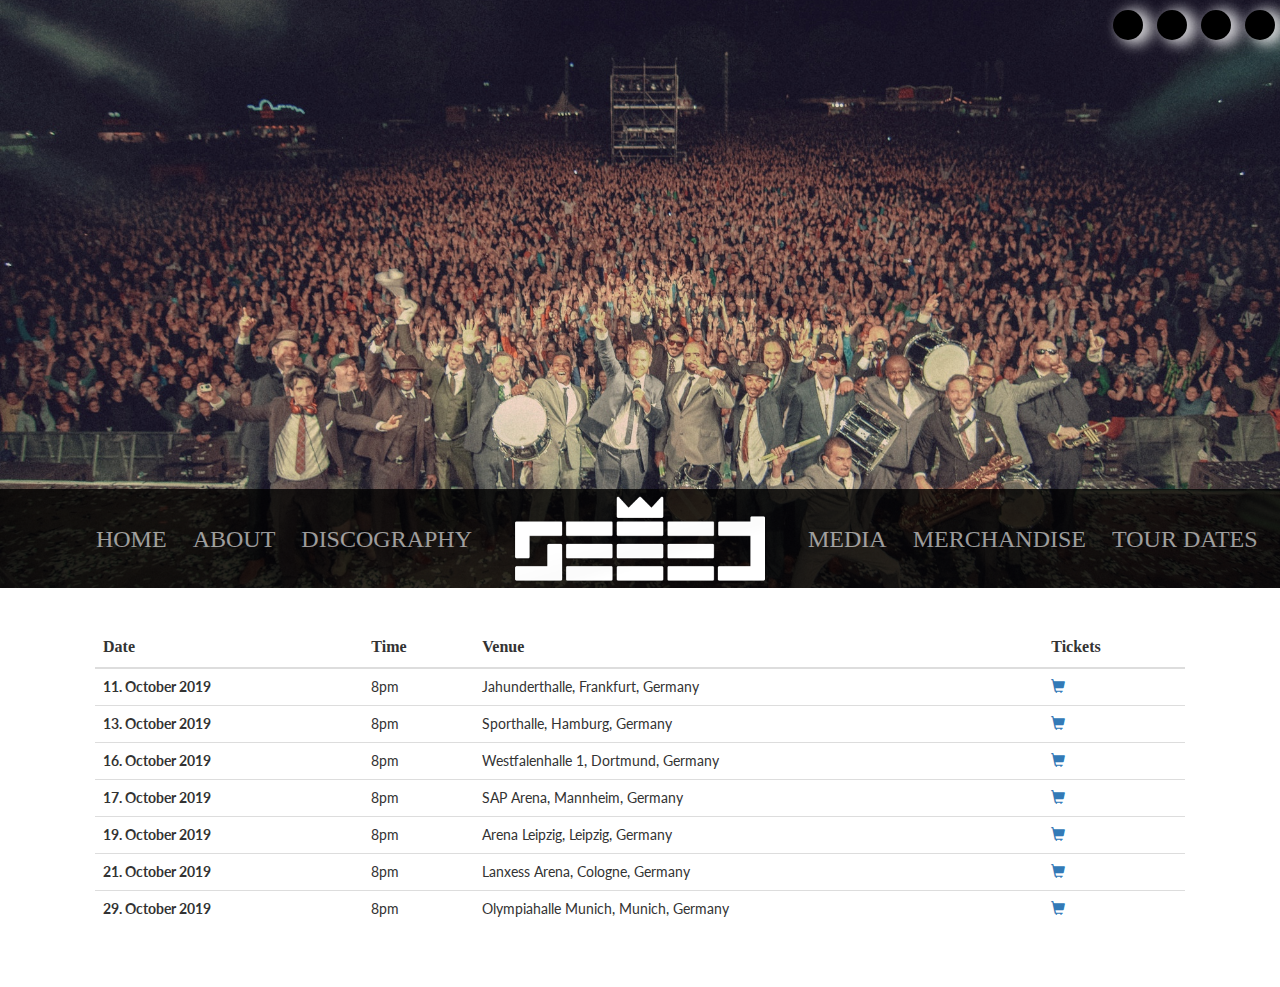
<file: tour-dates.html>
<!DOCTYPE html>
<html lang="en">
<head>
  <title>Tour Dates Page</title>
  <link rel="stylesheet" href="https://maxcdn.bootstrapcdn.com/bootstrap/3.3.7/css/bootstrap.min.css" integrity="sha384-BVYiiSIFeK1dGmJRAkycuHAHRg32OmUcww7on3RYdg4Va+PmSTsz/K68vbdEjh4u" crossorigin="anonymous">
  <link rel="stylesheet" href="https://use.fontawesome.com/releases/v5.4.2/css/all.css" integrity="sha384-/rXc/GQVaYpyDdyxK+ecHPVYJSN9bmVFBvjA/9eOB+pb3F2w2N6fc5qB9Ew5yIns" crossorigin="anonymous">
  <link rel="stylesheet" type="text/css" href="./assets/stylesheets/tour-dates-styles.css">
  <link href="https://fonts.googleapis.com/css?family=Lato|Permanent+Marker" rel="stylesheet">
</head>
<body>

  <section class="about-header">
    <div class="icons-navbar">
      <a href="https://www.facebook.com/seeedde/" target="_blank">
        <i class="fab fa-facebook-f"></i>
      </a>
      <a href="https://www.youtube.com/seeed" target="_blank">
        <i class="fab fa-youtube"></i>
      </a>
      <a href="https://www.instagram.com/seeed.de/?hl=en" target="_blank">
      <i class="fab fa-instagram"></i>
      </a>
      <a href="https://twitter.com/seeed?lang=en" target="_blank">
      <i class="fab fa-twitter"></i>
      </a>
    </div>
    <div class="header-img-container">
      <img class="header-img" src="./assets/images/about-background-top.jpg" />
    </div>
    <nav>
      <ul class="left hidden-xs">
          <li>
            <a href="index.html">HOME</a>
          </li>
          <li>
            <a href="about.html">ABOUT</a>
          </li>
          <li>
            <a href="discography.html">DISCOGRAPHY</a>
          </li>
      </ul>

      <img class="hidden-xs" src="./assets/images/seeed-logo-white.jpg" />

      <ul class="right hidden-xs">
        <li>
          <a href="media.html">MEDIA</a>
        </li>
        <li>
          <a href="merchandise.html">MERCHANDISE</a>
        </li>
        <li>
          <a href="tour-dates.html">TOUR DATES</a>
        </li>
      </ul>

      <a class="btn btn-default visible-xs-block mobile-nav-button" role="button" data-toggle="collapse" href="#collapseExample" aria-expanded="false" aria-controls="collapseExample">
       <i class="fas fa-bars"></i>
      </a>
    </nav>
  </section>
  <div class="collapse" id="collapseExample">
    <ul class="mobile-nav">
      <li>
        <a href="index.html">HOME</a>
      </li>
      <li>
        <a href="about.html">ABOUT</a>
      </li>
      <li>
        <a href="discography.html">DISCOGRAPHY</a>
      </li>
      <li>
        <a href="media.html">MEDIA</a>
      </li>
      <li>
        <a href="merchandise.html">MERCHANDISE</a>
      </li>
      <li>
        <a href="tour-dates.html">TOUR DATES</a>
      </li>
    </ul>
  </div>


   <div class="container">
   <div class="table-responsive-md">
   <table class="table">
     <thead style="font-family: 'Permanent Marker'; font-size: 16px;">
       <tr>
         <th scope="col">Date</th>
         <th scope="col">Time</th>
         <th scope="col">Venue</th>
         <th scope="col">Tickets</th>
       </tr>
     </thead>
     <tbody style="font-family: 'Lato', sans-serif; font-size: 14px;">
       <tr>
         <th scope="row">11. October 2019</th>
         <td>8pm</td>
         <td>Jahunderthalle, Frankfurt, Germany</td>
         <td><a href="https://www.viagogo.com/Concert-Tickets/Rap-Hip-Hop-Reggae/Seeed-Tickets" target="_blank">
           <i class="glyphicon glyphicon-shopping-cart"></i></td>
       </tr>
       <tr>
         <th scope="row">13. October 2019</th>
         <td>8pm</td>
         <td>Sporthalle, Hamburg, Germany</td>
         <td><a href="https://www.viagogo.com/Concert-Tickets/Rap-Hip-Hop-Reggae/Seeed-Tickets" target="_blank">
           <i class="glyphicon glyphicon-shopping-cart"></i></td>
       </tr>
       <tr>
         <th scope="row">16. October 2019</th>
         <td>8pm</td>
         <td>Westfalenhalle 1, Dortmund, Germany</td>
         <td><a href="https://www.viagogo.com/Concert-Tickets/Rap-Hip-Hop-Reggae/Seeed-Tickets" target="_blank">
           <i class="glyphicon glyphicon-shopping-cart"></i></td>
       </tr>
       <tr>
         <th scope="row">17. October 2019</th>
         <td>8pm</td>
         <td>SAP Arena, Mannheim, Germany</td>
         <td><a href="https://www.viagogo.com/Concert-Tickets/Rap-Hip-Hop-Reggae/Seeed-Tickets" target="_blank">
           <i class="glyphicon glyphicon-shopping-cart"></i></td>
       </tr>
       <tr>
         <th scope="row">19. October 2019</th>
         <td>8pm</td>
         <td>Arena Leipzig, Leipzig, Germany</td>
         <td><a href="https://www.viagogo.com/Concert-Tickets/Rap-Hip-Hop-Reggae/Seeed-Tickets" target="_blank">
           <i class="glyphicon glyphicon-shopping-cart"></i></td>
       </tr>
       <tr>
         <th scope="row">21. October 2019</th>
         <td>8pm</td>
         <td>Lanxess Arena, Cologne, Germany</td>
         <td><a href="https://www.viagogo.com/Concert-Tickets/Rap-Hip-Hop-Reggae/Seeed-Tickets" target="_blank">
              <i class="glyphicon glyphicon-shopping-cart"></i></td>
       </tr>
       <tr>
         <th scope="row">29. October 2019</th>
         <td>8pm</td>
         <td>Olympiahalle Munich, Munich, Germany</td>
         <td><a href="https://www.viagogo.com/Concert-Tickets/Rap-Hip-Hop-Reggae/Seeed-Tickets" target="_blank">
           <i class="glyphicon glyphicon-shopping-cart"></i></td>
       </tr>
     </tbody>
   </table>
   </div>

   <script src="https://code.jquery.com/jquery-3.3.1.min.js" integrity="sha256-FgpCb/KJQlLNfOu91ta32o/NMZxltwRo8QtmkMRdAu8=" crossorigin="anonymous"></script>
   <script src="https://maxcdn.bootstrapcdn.com/bootstrap/3.3.7/js/bootstrap.min.js" integrity="sha384-Tc5IQib027qvyjSMfHjOMaLkfuWVxZxUPnCJA7l2mCWNIpG9mGCD8wGNIcPD7Txa" crossorigin="anonymous"></script>

</body>
</html>
</file>
<file: assets/stylesheets/about-styles.css>
/* ABOUT STYLES */	/* ABOUT STYLES */

section.about-header {
  background-image: url('../images/about-background-back.jpg');
  image: url('../images/about-background-back.jpg');
  background-repeat: no-repeat;
  background-position: center;
  background-size: cover;
}

.icons-navbar {
  position: absolute;
  right: 0;
  text-align: center;
  z-index: 100;
}

.icons-navbar a {
  text-decoration: none !important;
}

.icons-navbar i {
  display: inline-block;
  font-size: 2rem;
  line-height: 3rem;
  background: black;
  width: 3rem;
  height: 3rem;
  color: white;
  border-radius: 50%;
  margin: 1rem 0.5rem;
  -webkit-box-shadow: 7px 2px 13px 3px rgba(255,255,255,0.76);
  box-shadow: 7px 2px 13px 3px rgba(255,255,255,0.76);
}

.header-img-container {
  width: 100%;
  position: relative;
  text-align: center;
}

.header-img-container .header-img {
  width: 80%;
  height: auto;
  margin: 50px 0 4rem;
  border: 3px solid black;
  -webkit-box-shadow: 1px 1px 15px 5px rgba(0,0,0,0.63);
  box-shadow: 1px 1px 15px 5px rgba(0,0,0,0.63);
}

nav {
  background-color: rgba(0,0,0,0.8);
  width: 100%;
  font-family: 'Permanent Marker';
  font-size: 24px;
  display: flex;
  justify-content: center;
  align-items: center;
}

nav ul, nav li, nav img {
  display: inline-block;
  margin: 0;
}

nav ul {
  list-style: none;
  margin-block-start: 0;
  margin-block-end: 0;
  padding-inline-start: 0;
  width: 40vw
}

nav ul.left {
  padding-right: 3rem;
  text-align: right;
}

nav ul.right {
  padding-left: 3rem;
  text-align: left;
}

nav img {
  width: 20vw;
}

nav li {
  margin: 0 1rem;
}

nav a {
  color: rgba(255, 255, 255, 0.6);
}

nav.left {
  background-color: black;
  opacity: 0.8;
  text-align: center;
  list-style-type: none;
  width: 100%;
}

nav.right {
  background-color: black;
  opacity: 0.8;
  text-align: center;
  list-style-type: none;
  width: 100%;
}

.mobile-nav-button {
  background: transparent;
  color: white;
  margin: 0.5rem 0;
}

.mobile-nav {
  text-align: center;
  list-style: none;
  margin-block-start: 0;
  margin-block-end: 0;
  padding-inline-start: 0;
  background-color: rgba(0,0,0,0.9);
  padding: 0.5rem 0;
}

.mobile-nav li {
  margin-bottom: 1rem;
}

.mobile-nav a {
  color: white;
}

.demba:hover {
  cursor: pointer;
}

.img-responsive {

  box-shadow: 3px 2px 15px 5px rgba(0,0,0,0.78);
}

.modal-title {
    text-align: left;
}

.container {
  padding: 20px;
}

.h1 {
  text-align: center;
  font-family: 'Permanent Marker', cursive;
  font-weight: 700;
  padding: 10px;
  text-shadow: 3px 4px 3px rgba(150, 150, 150, 1);
}
</file>
<file: assets/stylesheets/discography-styles.css>
.css-box {
  width: 250px;
  height: 250px;
  float: left;
  box-sizing: border-box;
  padding: 15px;
}
</file>
<file: assets/stylesheets/media-styles.css>
section.media-header {
  background-image: url('../images/media-top.jpg');
  background-repeat: no-repeat;
  background-position: center;
  background-size: cover;
  opacity: 0.8;
}

.icons-navbar {
  position: absolute;
  right: 0;
  text-align: center;
  z-index: 100;
}

.icons-navbar a {
  text-decoration: none !important;
}

.icons-navbar i {
  display: inline-block;
  font-size: 2rem;
  line-height: 3rem;
  background: black;
  width: 3rem;
  height: 3rem;
  color: white;
  border-radius: 50%;
  margin: 1rem 0.5rem;
  -webkit-box-shadow: 7px 2px 13px 3px rgba(255,255,255,0.76);
  box-shadow: 7px 2px 13px 3px rgba(255,255,255,0.76);
}

.header-img-container {
  width: 100%;
  position: relative;
  text-align: center;
  opacity: 0;
}

.header-img-container .header-img {
  width: 80%;
  height: auto;
  margin: 50px 0 4rem;
  border: 3px solid black;
  -webkit-box-shadow: 1px 1px 15px 5px rgba(0,0,0,0.63);
  box-shadow: 1px 1px 15px 5px rgba(0,0,0,0.63);
}

nav {
  background-color: rgba(0,0,0,0.8);
  width: 100%;
  font-family: 'Permanent Marker';
  font-size: 24px;
  display: flex;
  justify-content: center;
  align-items: center;
}

nav ul, nav li, nav img {
  display: inline-block;
  margin: 0;
}

nav ul {
  list-style: none;
  margin-block-start: 0;
  margin-block-end: 0;
  padding-inline-start: 0;
  width: 40vw
}

nav ul.left {
  padding-right: 3rem;
  text-align: right;
}

nav ul.right {
  padding-left: 3rem;
  text-align: left;
}

nav img {
  width: 20vw;
}

nav li {
  margin: 0 1rem;
}

nav a {
  color: rgba(255, 255, 255, 0.6);
}

nav.left {
  background-color: black;
  opacity: 0.8;
  text-align: center;
  list-style-type: none;
  width: 100%;
}

nav.right {
  background-color: black;
  opacity: 0.8;
  text-align: center;
  list-style-type: none;
  width: 100%;
}

.mobile-nav-button {
  background: transparent;
  color: white;
  margin: 0.5rem 0;
}

.mobile-nav {
  text-align: center;
  list-style: none;
  margin-block-start: 0;
  margin-block-end: 0;
  padding-inline-start: 0;
  background-color: rgba(0,0,0,0.9);
  padding: 0.5rem 0;
}

.mobile-nav li {
  margin-bottom: 1rem;
}

.mobile-nav a {
  color: white;
}


.modal-title {
    text-align: left;
}

.h1 {
  text-align: center;
  font-family: 'Permanent Marker', cursive;
  font-weight: 700;
  padding: 10px;
  text-shadow: 3px 4px 3px rgba(150, 150, 150, 1);
}

.shadow {
  -webkit-box-shadow: 0 24px 38px 3px rgba(0,0,0,0.14), 0 9px 46px 8px rgba(0,0,0,0.12), 0 11px 15px -7px rgba(0,0,0,0.2);
  box-shadow: 0 24px 38px 3px rgba(0,0,0,0.14), 0 9px 46px 8px rgba(0,0,0,0.12), 0 11px 15px -7px rgba(0,0,0,0.2);
  margin: 0.5rem;
}
.shadow:hover {
  cursor: pointer;
}

.photo-row {
  margin-top: 2rem;
}

#videos {
  margin-top: 4rem;
}
</file>
<file: assets/stylesheets/merch-styles.css>
section.merchandise-header {
  background-image: url('../images/merch-top.jpg');
  background-repeat: no-repeat;
  background-position: center;
  background-size: cover;
}

.icons-navbar {
  position: absolute;
  right: 0;
  text-align: center;
  z-index: 100;
}

.icons-navbar a {
  text-decoration: none !important;
}

.icons-navbar i {
  display: inline-block;
  font-size: 2rem;
  line-height: 3rem;
  background: black;
  width: 3rem;
  height: 3rem;
  color: white;
  border-radius: 50%;
  margin: 1rem 0.5rem;
  -webkit-box-shadow: 7px 2px 13px 3px rgba(255,255,255,0.76);
  box-shadow: 7px 2px 13px 3px rgba(255,255,255,0.76);
}

.header-img-container {
  width: 100%;
  position: relative;
  text-align: center;
  opacity: 0
}

.header-img-container .header-img {
  width: 80%;
  height: auto;
  margin: 50px 0 4rem;
  border: 3px solid black;
  -webkit-box-shadow: 1px 1px 15px 5px rgba(0,0,0,0.63);
  box-shadow: 1px 1px 15px 5px rgba(0,0,0,0.63);
}

nav {
  background-color: rgba(0,0,0,0.8);
  width: 100%;
  font-family: 'Permanent Marker';
  font-size: 24px;
  display: flex;
  justify-content: center;
  align-items: center;
}

nav ul, nav li, nav img {
  display: inline-block;
  margin: 0;
}

nav ul {
  list-style: none;
  margin-block-start: 0;
  margin-block-end: 0;
  padding-inline-start: 0;
  width: 40vw
}

nav ul.left {
  padding-right: 3rem;
  text-align: right;
}

nav ul.right {
  padding-left: 3rem;
  text-align: left;
}

nav img {
  width: 20vw;
}

nav li {
  margin: 0 1rem;
}

nav a {
  color: rgba(255, 255, 255, 0.6);
}

nav.left {
  background-color: black;
  opacity: 0.8;
  text-align: center;
  list-style-type: none;
  width: 100%;
}

nav.right {
  background-color: black;
  opacity: 0.8;
  text-align: center;
  list-style-type: none;
  width: 100%;
}

.mobile-nav-button {
  background: transparent;
  color: white;
  margin: 0.5rem 0;
}

.mobile-nav {
  text-align: center;
  list-style: none;
  margin-block-start: 0;
  margin-block-end: 0;
  padding-inline-start: 0;
  background-color: rgba(0,0,0,0.9);
  padding: 0.5rem 0;
}

.mobile-nav li {
  margin-bottom: 1rem;
}

.mobile-nav a {
  color: white;
}

.modal-title {
    text-align: left;
}

.modal-title {
    text-align: left;
}

.filterDiv {
  display: none;
}


/* The "show" class is added to the filtered elements */
.show {
  display: block;
}

/* Style the buttons */
.btn {
border: none;
outline: none;
padding: 12px 16px;
background-color: #f1f1f1;
cursor: pointer;
border-radius: 12px;
font-family: 'Lato', sans-serif;

}

/* Add a light grey background on mouse-over */
.btn:hover {
background-color: #ddd;
}

/* Add a dark background to the active button */
.btn.active {
background-color: #666;
color: white;
}

.btn:active, .btn:focus {
  outline: none !important;
}

.filterDiv p {
  text-align: center;
  font-weight: bold;
  font-size: 1.5em;
}

.sold-out-container {
  position: absolute;
  top: 50%;
  width: 100%;
  text-align: center;
  font-family: 'Permanent Marker', sans-serif;
}

.sold-out {
  color: white;
  background: red;
  border: 2px solid white;
  width: 40%;
  display: block;
  margin: 0 auto;
  height: 3em;
  line-height: 3em;
  border-radius: 60%;
}

.p {
  font-family: 'Lato', sans-serif;
  font-size: 12px;
}
</file>
<file: assets/stylesheets/tour-dates-styles.css>
section.about-header {
  background-image: url('../images/tour-dates-top.jpg');
  background-repeat: no-repeat;
  background-position: center;
  background-size: cover;
}

.icons-navbar {
  position: absolute;
  right: 0;
  text-align: center;
  z-index: 100;
}

.icons-navbar a {
  text-decoration: none !important;
}

.icons-navbar i {
  display: inline-block;
  font-size: 2rem;
  line-height: 3rem;
  background: black;
  width: 3rem;
  height: 3rem;
  color: white;
  border-radius: 50%;
  margin: 1rem 0.5rem;
  -webkit-box-shadow: 7px 2px 13px 3px rgba(255,255,255,0.76);
  box-shadow: 7px 2px 13px 3px rgba(255,255,255,0.76);
}

.header-img-container {
  width: 100%;
  position: relative;
  text-align: center;
  opacity: 0.0;
}

.header-img-container .header-img {
  width: 80%;
  height: auto;
  margin: 50px 0 4rem;
  border: 3px solid black;
  -webkit-box-shadow: 1px 1px 15px 5px rgba(0,0,0,0.63);
  box-shadow: 1px 1px 15px 5px rgba(0,0,0,0.63);
}

nav {
  background-color: rgba(0,0,0,0.8);
  width: 100%;
  font-family: 'Permanent Marker';
  font-size: 24px;
  display: flex;
  justify-content: center;
  align-items: center;
}

nav ul, nav li, nav img {
  display: inline-block;
  margin: 0;
}

nav ul {
  list-style: none;
  margin-block-start: 0;
  margin-block-end: 0;
  padding-inline-start: 0;
  width: 40vw
}

nav ul.left {
  padding-right: 3rem;
  text-align: right;
}

nav ul.right {
  padding-left: 3rem;
  text-align: left;
}

nav img {
  width: 20vw;
}

nav li {
  margin: 0 1rem;
}

nav a {
  color: rgba(255, 255, 255, 0.6);
}

nav.left {
  background-color: black;
  opacity: 0.8;
  text-align: center;
  list-style-type: none;
  width: 100%;
}

nav.right {
  background-color: black;
  opacity: 0.8;
  text-align: center;
  list-style-type: none;
  width: 100%;
}

.mobile-nav-button {
  background: transparent;
  color: white;
  margin: 0.5rem 0;
}

.mobile-nav {
  text-align: center;
  list-style: none;
  margin-block-start: 0;
  margin-block-end: 0;
  padding-inline-start: 0;
  background-color: rgba(0,0,0,0.9);
  padding: 0.5rem 0;
}

.mobile-nav li {
  margin-bottom: 1rem;
}

.mobile-nav a {
  color: white;
}


.modal-title {
    text-align: left;
}

.container {
  padding: 40px;
}
</file>
